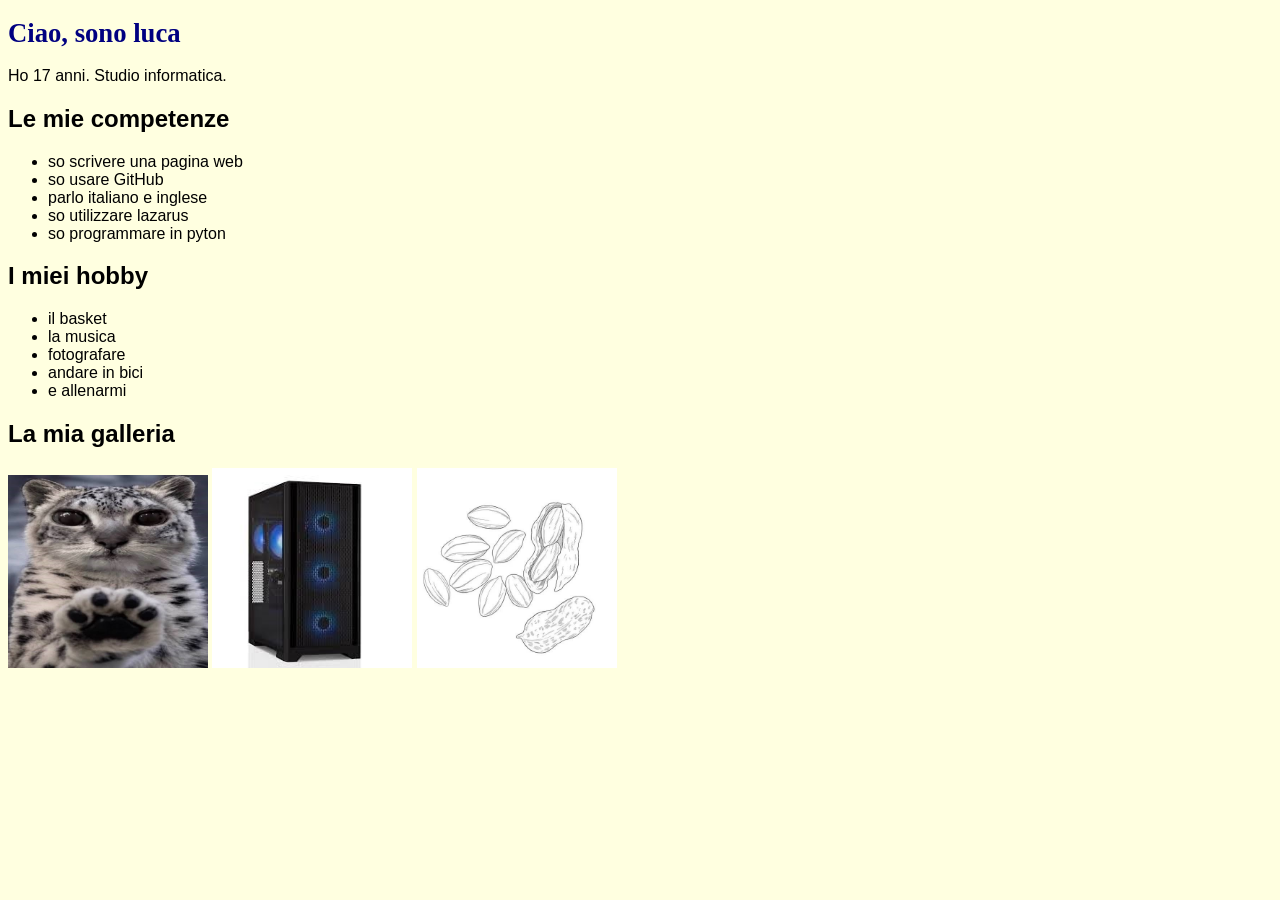
<file: mio-sito/index.html>
<!DOCTYPE html>
<html lang="it">
<head>
<meta charset="utf-8">
<title>Chi sono</title>
<style>
body { font-family: Arial, sans-serif; background-color: lightyellow; }
h1 { font-family: "Times New Roman", serif; font-size: 20pt; color: navy;
}
img { width: 200px; }
</style>
</head>
<body>
<h1>Ciao, sono luca</h1>
<p>Ho 17 anni. Studio informatica.</p>
<h2>Le mie competenze</h2>
<ul>
<li>so scrivere una pagina web</li>
<li>so usare GitHub</li>
<li>parlo italiano e inglese</li>
<li>so utilizzare lazarus</li>
<li>so programmare in pyton</li>
</ul>
<h2>I miei hobby</h2>
<ul>
<li>il basket</li>
<li>la musica</li>
<li>fotografare</li>
<li>andare in bici</li>
<li> e allenarmi</li>
</ul>
<h2>La mia galleria</h2>
<img src="foto1.jpg" alt="Il mio gatto">

<img src="foto2.jpg" alt="Il mio pallone">
<img src="foto3.jpg" alt="Il mio disegno">
</body>
</html>
</file>
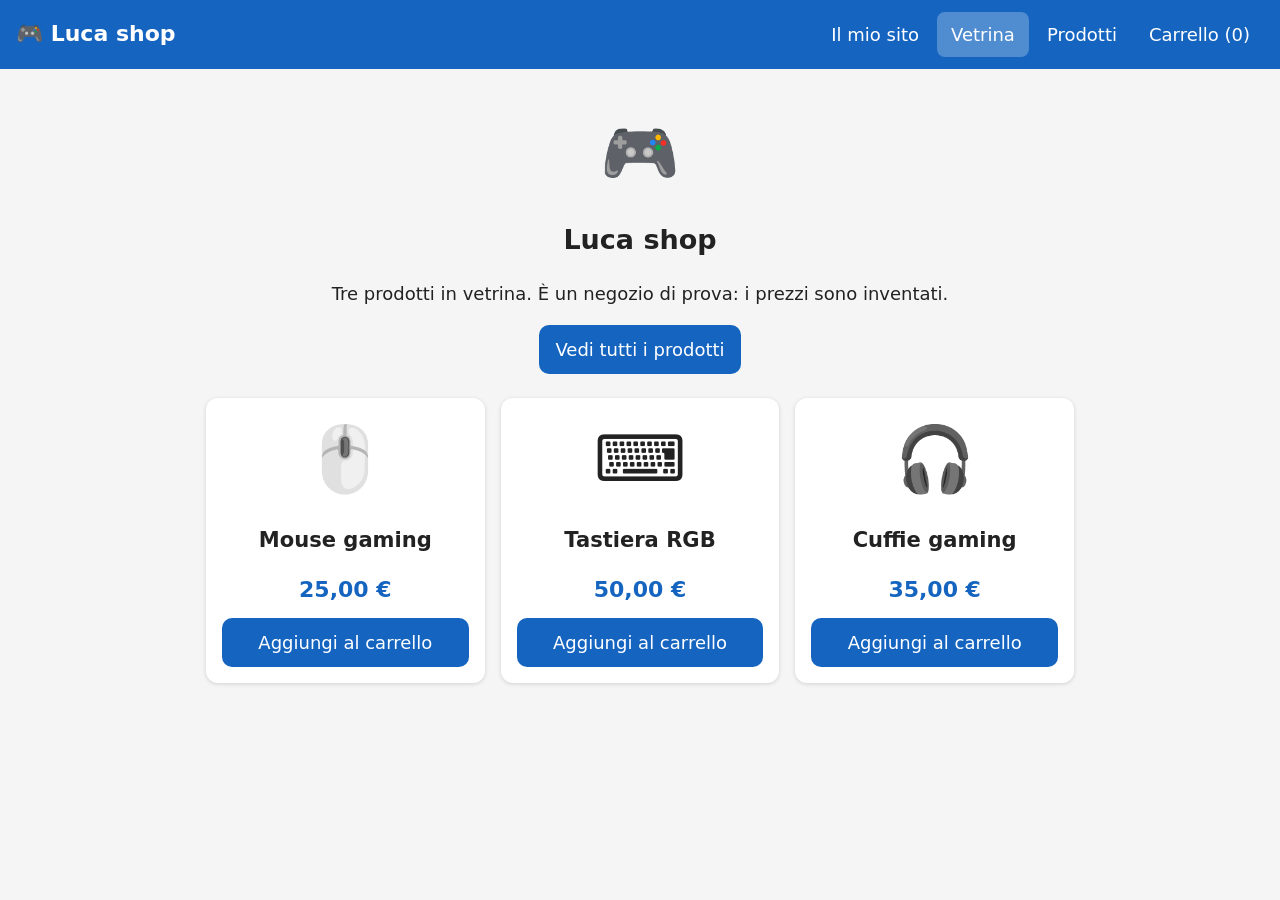
<file: negozio/index.html>
<!DOCTYPE html>
<html lang="it">
<head>
  <meta charset="utf-8">
  <meta name="viewport" content="width=device-width, initial-scale=1">
  <title>Il Negozio di Prova</title>
  <link rel="icon" href="data:,">
  <link rel="stylesheet" href="stile.css">
</head>
<body data-pagina="index.html">
  <header id="testata"></header>
  <main>
    <section class="vetrina">
      <div class="grande-foto" id="logo-grande"></div>
      <h1 id="titolo-negozio"></h1>
      <p>Tre prodotti in vetrina. È un negozio di prova: i prezzi sono inventati.</p>
      <a class="bottone" href="prodotti.html">Vedi tutti i prodotti</a>
    </section>
    <section class="griglia" id="vetrina"></section>
  </main>
  <script src="carrello.js"></script>
  <script src="pagine.js"></script>
  <script>
    intestazione("index.html");
    document.getElementById("logo-grande").innerHTML = foto(LOGO);
    document.getElementById("titolo-negozio").textContent = NEGOZIO;
    mostraProdotti("vetrina", 3);
  </script>
</body>
</html>
</file>
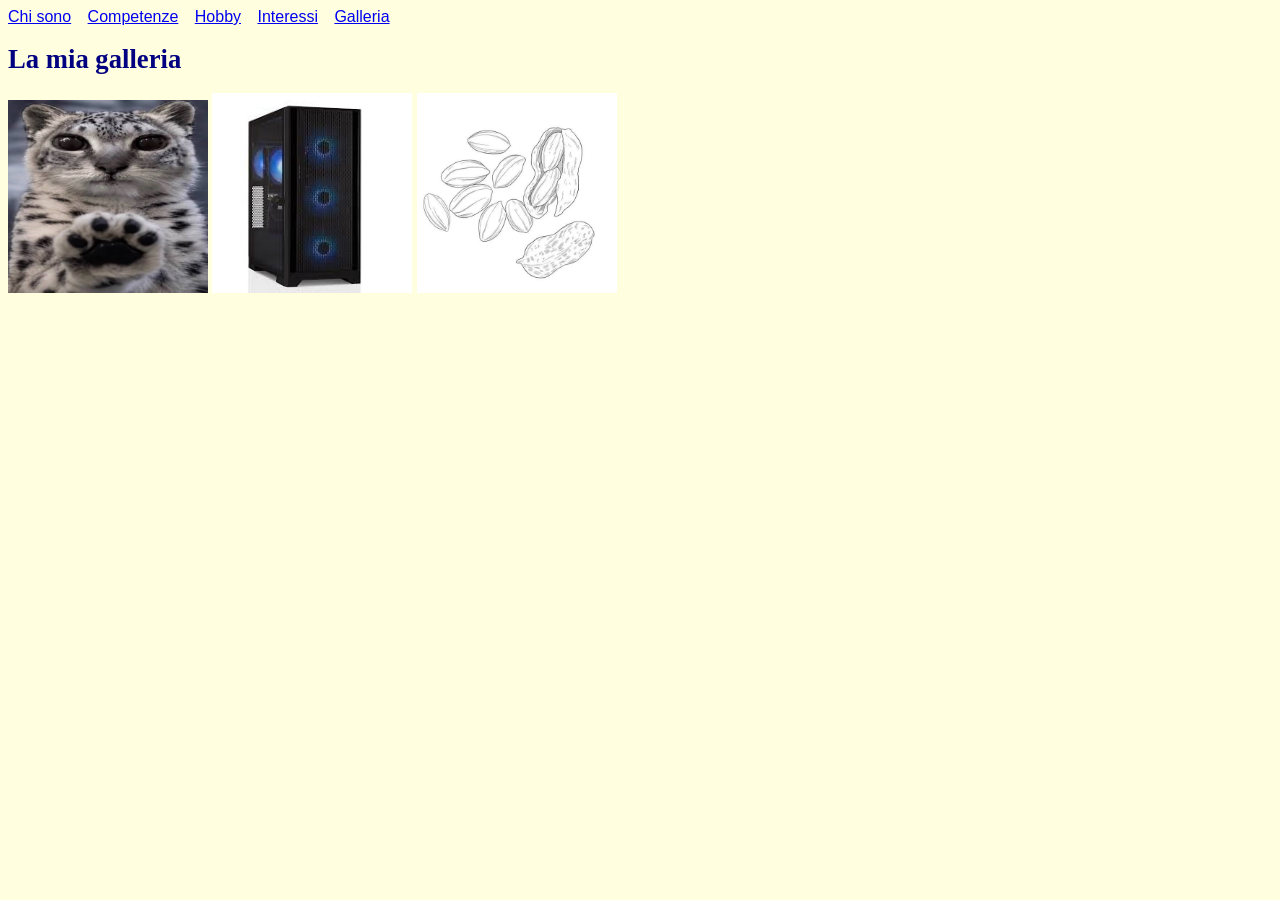
<file: galleria.html>
<!DOCTYPE html>
<html lang="it">
<head>
<meta charset="utf-8">
<title>Galleria</title>
<link rel="stylesheet" href="style.css">
</head>
<body>

<nav>
<a href="index.html">Chi sono</a>
<a href="competenze.html">Competenze</a>
<a href="hobby.html">Hobby</a>
<a href="interessi.html">Interessi</a>
<a href="galleria.html">Galleria</a>
</nav>

<h1>La mia galleria</h1>

<img src="foto1.jpg" alt="Il mio gatto">
<img src="foto2.jpg" alt="Il mio pallone">
<img src="foto3.jpg" alt="Il mio disegno">

</body>
</html>
</file>
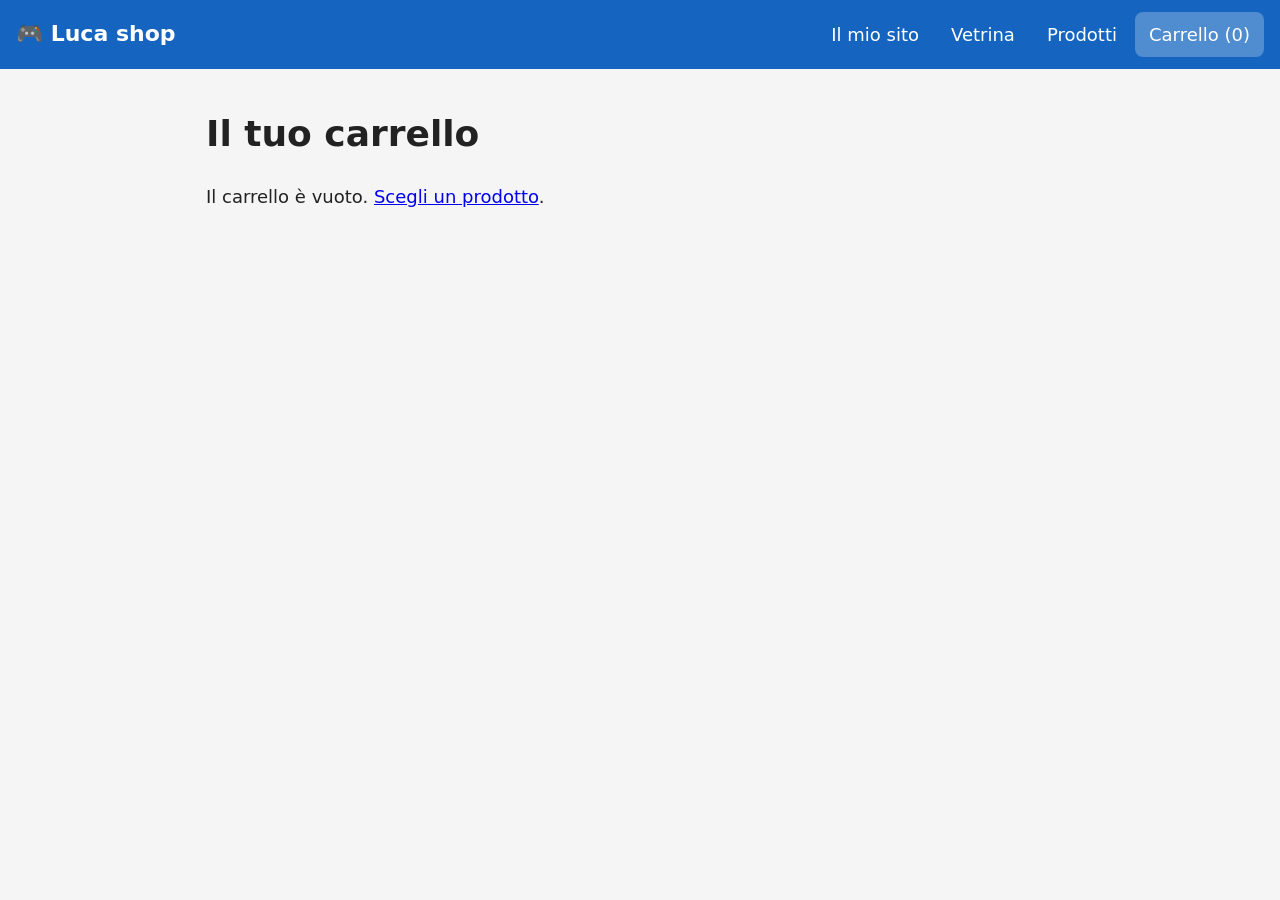
<file: negozio/carrello.html>
<!DOCTYPE html>
<html lang="it">
<head>
  <meta charset="utf-8">
  <meta name="viewport" content="width=device-width, initial-scale=1">
  <title>Carrello</title>
  <link rel="icon" href="data:,">
  <link rel="stylesheet" href="stile.css">
</head>
<body data-pagina="carrello.html">
  <header id="testata"></header>
  <main>
    <h1>Il tuo carrello</h1>
    <p id="vuoto">Il carrello è vuoto. <a href="prodotti.html">Scegli un prodotto</a>.</p>
    <div id="pieno">
      <table>
        <thead><tr><th>Prodotto</th><th>Prezzo</th><th>Quantità</th><th>Somma</th><th></th></tr></thead>
        <tbody id="elenco"></tbody>
      </table>
      <p class="totale">Totale: <span id="totale">0,00 €</span></p>
      <p class="azioni"><button class="secondario" id="svuota">Svuota il carrello</button></p>
      <h2>Chi ordina</h2>
      <div class="avviso">Scrivi un nome e un'email di <b>prova</b>. Non scrivere i tuoi dati veri: l'email non parte davvero.</div>
      <label for="nome">Il tuo nome</label>
      <input id="nome" type="text" autocomplete="off" placeholder="Mario Prova">
      <label for="email">La tua email</label>
      <input id="email" type="email" autocomplete="off" placeholder="prova@esempio.example">
      <p class="errore" id="errore" role="alert"></p>
      <button class="grande" id="conferma">Conferma ordine</button>
    </div>
  </main>
  <script src="carrello.js"></script>
  <script src="pagine.js"></script>
  <script>
    mostraCarrello();
    document.getElementById("elenco").onclick = function (e) {
      var id = e.target.getAttribute("data-id"), az = e.target.getAttribute("data-az");
      if (!id) return;
      if (az === "piu") cambia(id, 1);
      if (az === "meno") cambia(id, -1);
      if (az === "togli") togli(id);
      mostraCarrello();
    };
    document.getElementById("svuota").onclick = function () { svuota(); mostraCarrello(); };
    document.getElementById("conferma").onclick = confermaOrdine;
  </script>
</body>
</html>
</file>
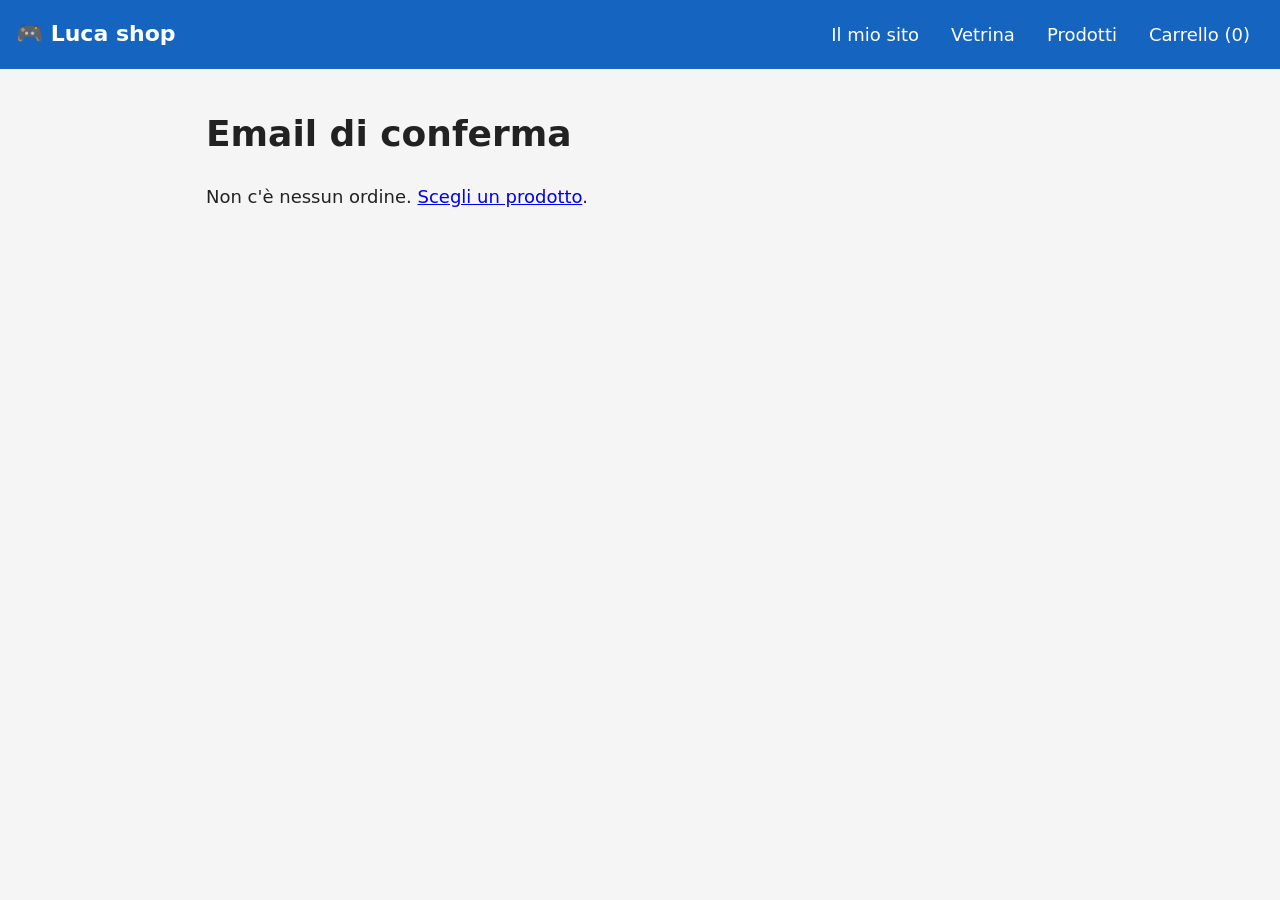
<file: negozio/conferma.html>
<!DOCTYPE html>
<html lang="it">
<head>
  <meta charset="utf-8">
  <meta name="viewport" content="width=device-width, initial-scale=1">
  <title>Email di conferma</title>
  <link rel="icon" href="data:,">
  <link rel="stylesheet" href="stile.css">
</head>
<body data-pagina="conferma.html">
  <header id="testata"></header>
  <main>
    <h1>Email di conferma</h1>
    <p id="senza">Non c'è nessun ordine. <a href="prodotti.html">Scegli un prodotto</a>.</p>
    <div id="con">
      <div class="simulazione">Questa email è una simulazione: non è stata inviata.</div>
      <dl class="email">
        <dt>Da:</dt><dd id="da"></dd>
        <dt>A:</dt><dd id="a"></dd>
        <dt>Oggetto:</dt><dd id="oggetto"></dd>
      </dl>
      <div class="email"><pre id="corpo"></pre></div>
      <p class="avviso">In un negozio vero la email parte da un indirizzo del negozio (tipo <b>ordini@</b> o <b>no-reply@</b> sul dominio del negozio) tramite un servizio di invio. Qui è tutto simulato: l'indirizzo <b>.example</b> non esiste.</p>
      <p class="azioni"><button id="nuovo">Fai un nuovo ordine</button></p>
      <details>
        <summary>Facoltativo, per chi va veloce: invia davvero con il tuo programma di posta</summary>
        <p>Questo link apre il tuo programma di posta con il testo già scritto. Funziona solo se ne hai uno sul PC e <b>l'invio lo fai tu</b>: usa un'email di prova.</p>
        <a class="bottone secondario" id="mailto" href="#">Apri il programma di posta</a>
      </details>
    </div>
  </main>
  <script src="carrello.js"></script>
  <script src="pagine.js"></script>
  <script>
    mostraConferma();
    document.getElementById("nuovo").onclick = nuovoOrdine;
  </script>
</body>
</html>
</file>
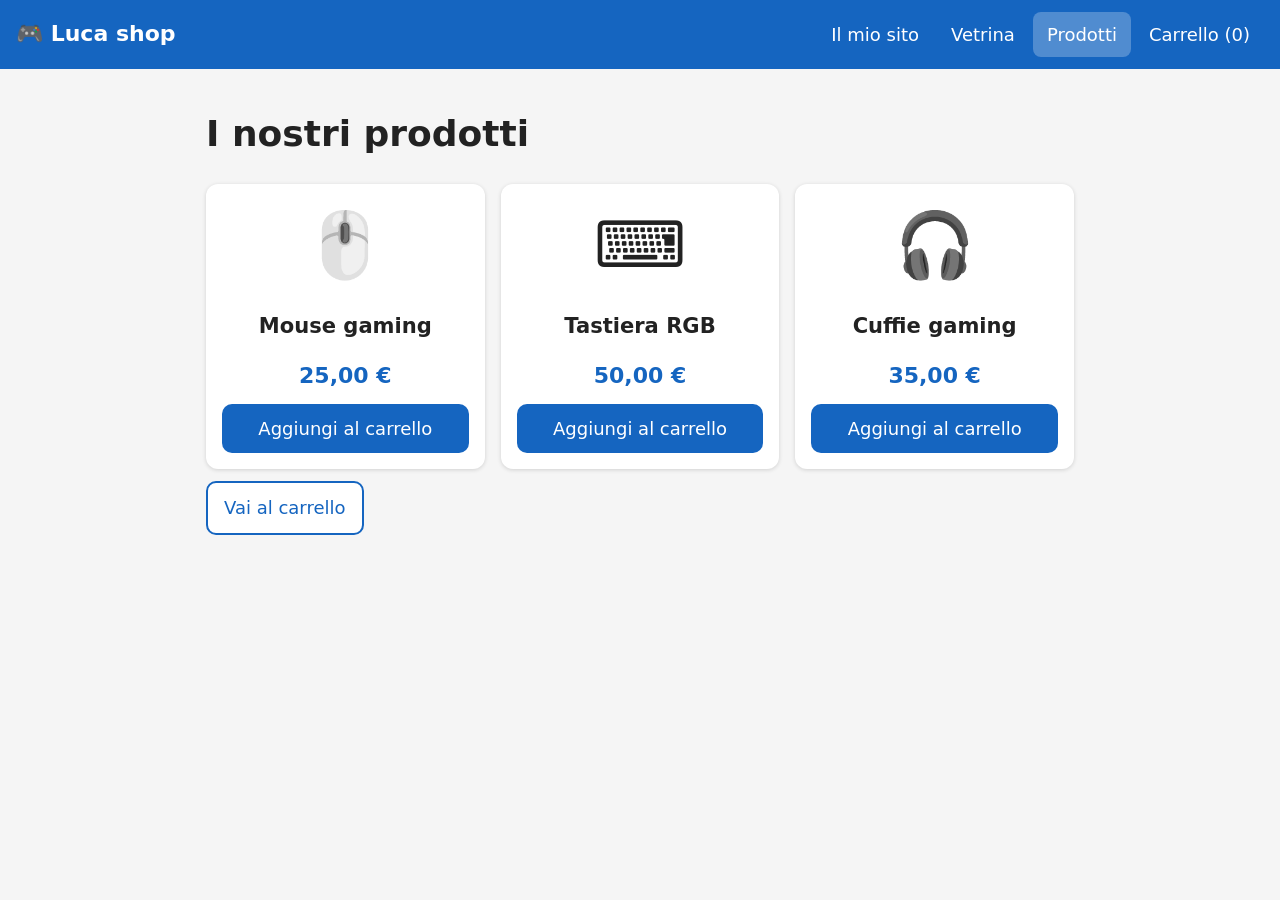
<file: negozio/prodotti.html>
<!DOCTYPE html>
<html lang="it">
<head>
  <meta charset="utf-8">
  <meta name="viewport" content="width=device-width, initial-scale=1">
  <title>Prodotti</title>
  <link rel="icon" href="data:,">
  <link rel="stylesheet" href="stile.css">
</head>
<body data-pagina="prodotti.html">
  <header id="testata"></header>
  <main>
    <h1>I nostri prodotti</h1>
    <section class="griglia" id="prodotti"></section>
    <p class="azioni"><a class="bottone secondario" href="carrello.html">Vai al carrello</a></p>
  </main>
  <script src="carrello.js"></script>
  <script src="pagine.js"></script>
  <script>
    intestazione("prodotti.html");
    mostraProdotti("prodotti");
  </script>
</body>
</html>
</file>
<file: negozio/stile.css>
/* stile.css - lo stile del negozio. Cambia il colore qui sotto (riga --colore). */
:root { --colore: #1565c0; --sfondo: #f5f5f5; }          /* COLORI: cambia --colore, per esempio #1565c0 (blu) o #c62828 (rosso) */
* { box-sizing: border-box; }
body { font-family: system-ui, Arial, sans-serif; margin: 0; background: var(--sfondo); color: #222; font-size: 18px; line-height: 1.4; }
header { background: var(--colore); color: #fff; padding: 12px 16px; display: flex; flex-wrap: wrap; align-items: center; justify-content: space-between; gap: 8px; }
header a { color: #fff; text-decoration: none; }
.logo { font-size: 22px; font-weight: bold; }
nav a { display: inline-block; padding: 10px 14px; border-radius: 8px; margin-left: 4px; }
nav a.qui, nav a:hover { background: rgba(255, 255, 255, .25); }
main { max-width: 900px; margin: 0 auto; padding: 16px; }
.vetrina { text-align: center; padding: 24px 8px; }
.vetrina .grande-foto { font-size: 64px; }
.griglia { display: grid; grid-template-columns: repeat(auto-fit, minmax(220px, 1fr)); gap: 16px; }
.scheda { background: #fff; border-radius: 12px; padding: 16px; text-align: center; box-shadow: 0 1px 4px rgba(0, 0, 0, .15); }
.foto { font-size: 64px; height: 90px; line-height: 90px; }
.foto img, .logo img { max-height: 90px; max-width: 100%; vertical-align: middle; }
.logo img { max-height: 32px; }
.prezzo { font-size: 22px; font-weight: bold; color: var(--colore); margin: 4px 0 12px; }
button, .bottone { font: inherit; background: var(--colore); color: #fff; border: 0; border-radius: 10px; padding: 12px 16px; min-height: 48px; cursor: pointer; text-decoration: none; display: inline-block; }
button.grande { width: 100%; }
button.secondario, .bottone.secondario { background: #fff; color: var(--colore); border: 2px solid var(--colore); }
table { width: 100%; border-collapse: collapse; background: #fff; border-radius: 8px; }
th, td { padding: 10px 8px; border-bottom: 1px solid #ddd; text-align: left; }
td.q button { min-width: 44px; padding: 8px; }
.totale { font-size: 24px; font-weight: bold; text-align: right; margin: 16px 0; }
label { display: block; font-weight: bold; margin-top: 12px; }
input { font: inherit; width: 100%; padding: 12px; border: 2px solid #999; border-radius: 8px; min-height: 48px; }
.avviso { background: #fff8e1; border-left: 6px solid #f9a825; padding: 10px 14px; border-radius: 6px; margin: 12px 0; }
.errore { color: #b71c1c; font-weight: bold; min-height: 1.4em; }
.azioni { display: flex; flex-wrap: wrap; gap: 10px; margin-top: 12px; }
.email { background: #fff; border: 2px solid #999; border-radius: 10px; padding: 16px; }
.email dt { font-weight: bold; float: left; width: 5.5em; }
.email dd { margin: 0 0 4px 5.5em; word-break: break-word; }
.email pre { white-space: pre-wrap; font: inherit; margin: 0; }
.simulazione { background: #c62828; color: #fff; font-weight: bold; padding: 12px 14px; border-radius: 8px; margin-bottom: 12px; }
details { margin-top: 20px; }
@media (max-width: 520px) { body { font-size: 17px; } th, td { padding: 8px 4px; } }
</file>
<file: style.css>
body { font-family: Arial, sans-serif; background-color: lightyellow; }

h1 { font-family: "Times New Roman", serif; font-size: 20pt; color: navy; }

img { width: 200px; }
nav a {
    margin-right: 12px;
}

table, th, td {
    border: 1px solid black;
    border-collapse: collapse;
    padding: 4px;
}
</file>
